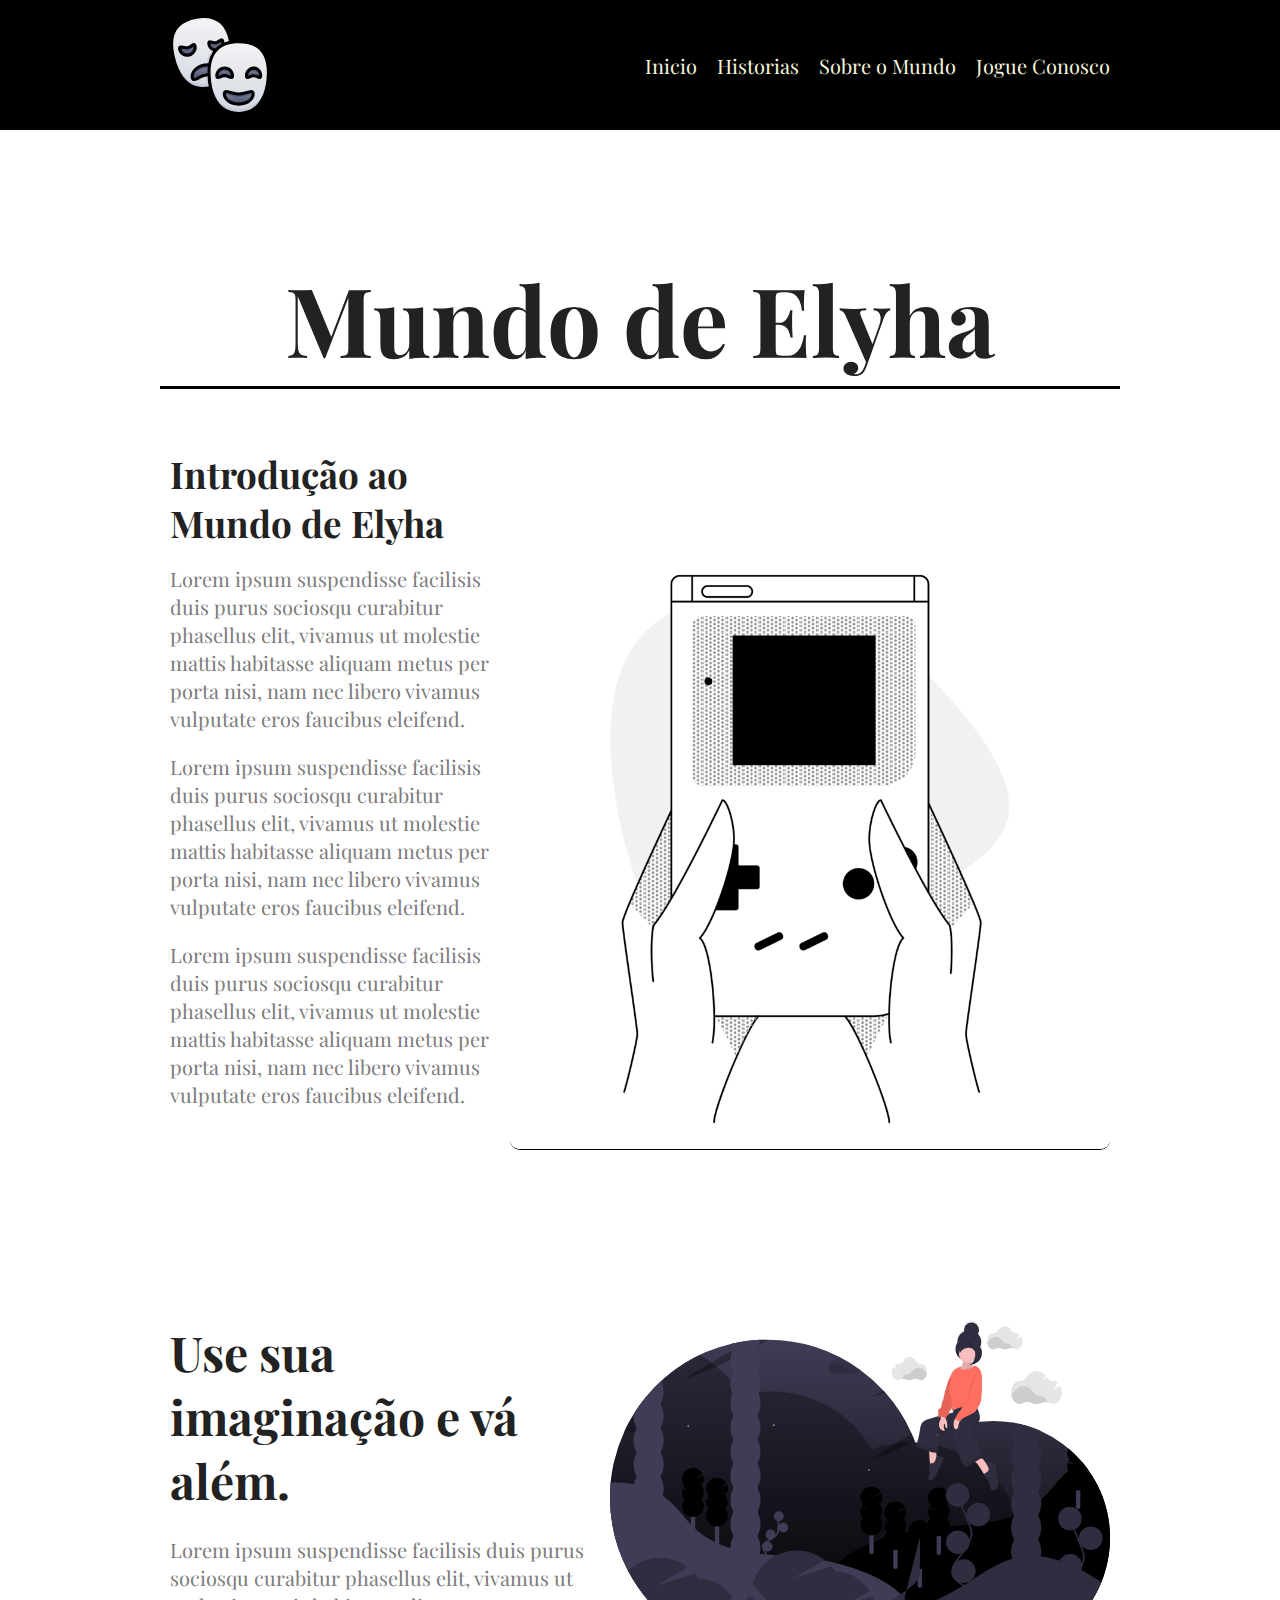
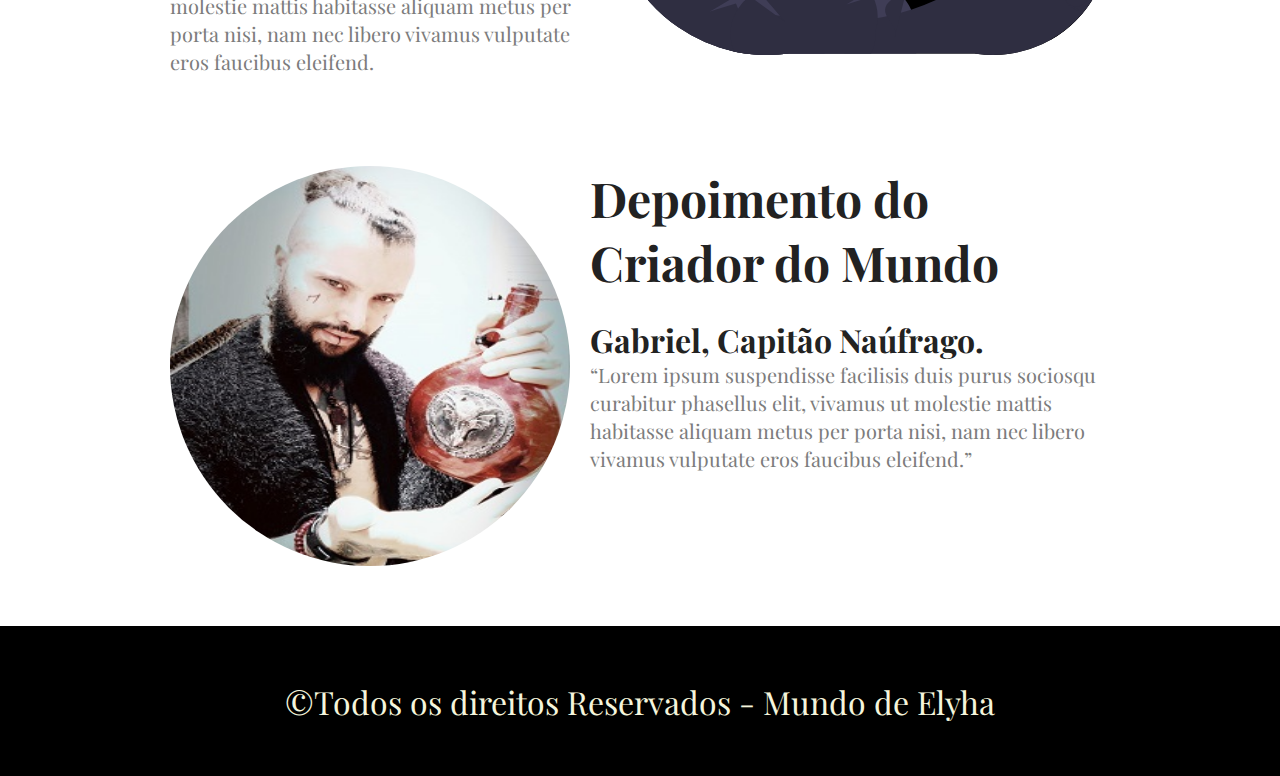
<file: index.html>
<html lang="pt-br">
<head>
    <meta charset="UTF-8">
    <meta name="viewport" content="width=device-width, initial-scale=1.0">
    <link rel="stylesheet" href="style/main.css">
    <link href="https://fonts.googleapis.com/css2?family=Playfair+Display:ital,wght@1,500;1,600;1,900&display=swap" rel="stylesheet">
    <link rel="stylesheet" href="style/query.css">
    <link rel="shortcut icon" href="img/icon2.png" type="image/x-icon">
    <title>Mundo de Elyha</title>
</head>
<body>

    <header class="background-header">
        <div class="menu">
            <div class="menu-logo">
                <a href=""><img src="img/logo-elyha.svg" width="100"></a>
            </div>
            <nav class="menu-nav">
                <div class="menu-mobile">
                    <div class="mm-line"></div>
                    <div class="mm-line"></div>
                    <div class="mm-line"></div>
                </div>
                <ul>
                    <li><a href="index.html">Inicio</a></li>
                    <li><a href="historias.html">Historias</a></li>
                    <li><a href="sobre-mundo.html">Sobre o Mundo</a></li>
                    <li><a href="contato.html">Jogue Conosco</a></li>
                </ul>
            </nav>
        </div>
    </header>
<section class="introducao">
    <div img-introducao>
        <h1 > Mundo de Elyha</h1>
    </div>
</section>

    <section class="sobre" id="sobre">
        <div class="sobre-info">
    <h1>Introdução ao Mundo de Elyha</h1>
    <p>
        Lorem ipsum suspendisse facilisis duis purus sociosqu curabitur phasellus elit, vivamus ut molestie mattis habitasse aliquam metus per porta nisi, nam nec libero vivamus vulputate eros faucibus eleifend.
    </p>
    <p>
        Lorem ipsum suspendisse facilisis duis purus sociosqu curabitur phasellus elit, vivamus ut molestie mattis habitasse aliquam metus per porta nisi, nam nec libero vivamus vulputate eros faucibus eleifend.
    </p>
    <p>
        Lorem ipsum suspendisse facilisis duis purus sociosqu curabitur phasellus elit, vivamus ut molestie mattis habitasse aliquam metus per porta nisi, nam nec libero vivamus vulputate eros faucibus eleifend.
    </p>
        </div>
        <div class="img-lado">
            <img src="img/gameboy.png" alt="" width="600">
        </div>
    </section>

    <section class="curiosidade" id="curiosidade">
        <div class="text-inside">
            <h1>
                Use sua imaginação e vá além.
            </h1>
            <p>
                Lorem ipsum suspendisse facilisis duis purus sociosqu curabitur phasellus elit, vivamus ut molestie mattis habitasse aliquam metus per porta nisi, nam nec libero vivamus vulputate eros faucibus eleifend.
            </p>
        </div>
        <div class="img-draw">
            <img src="img/draw.svg"  width="500">
        </div>
    </section>

    <section class="criador" id="criador">
        <div class="photo-inside">
            <h1>
                Depoimento do Criador do Mundo
            </h1>
            <h2>
                Gabriel, Capitão Naúfrago.
            </h2>
            <p>
                &ldquo;Lorem ipsum suspendisse facilisis duis purus sociosqu curabitur phasellus elit, vivamus ut molestie mattis habitasse aliquam metus per porta nisi, nam nec libero vivamus vulputate eros faucibus eleifend.&rdquo;
            </p>
        </div>
        <div class="img-capitao">
            <img src="img/capitao.jpg"  width="400" height="400">
        </div>
    </section>


    <footer class="footer">
        <p>&copy;Todos os direitos Reservados - Mundo de Elyha</p>
    </footer>
    <script src="index.js"></script>
</body>
</html>
</file>
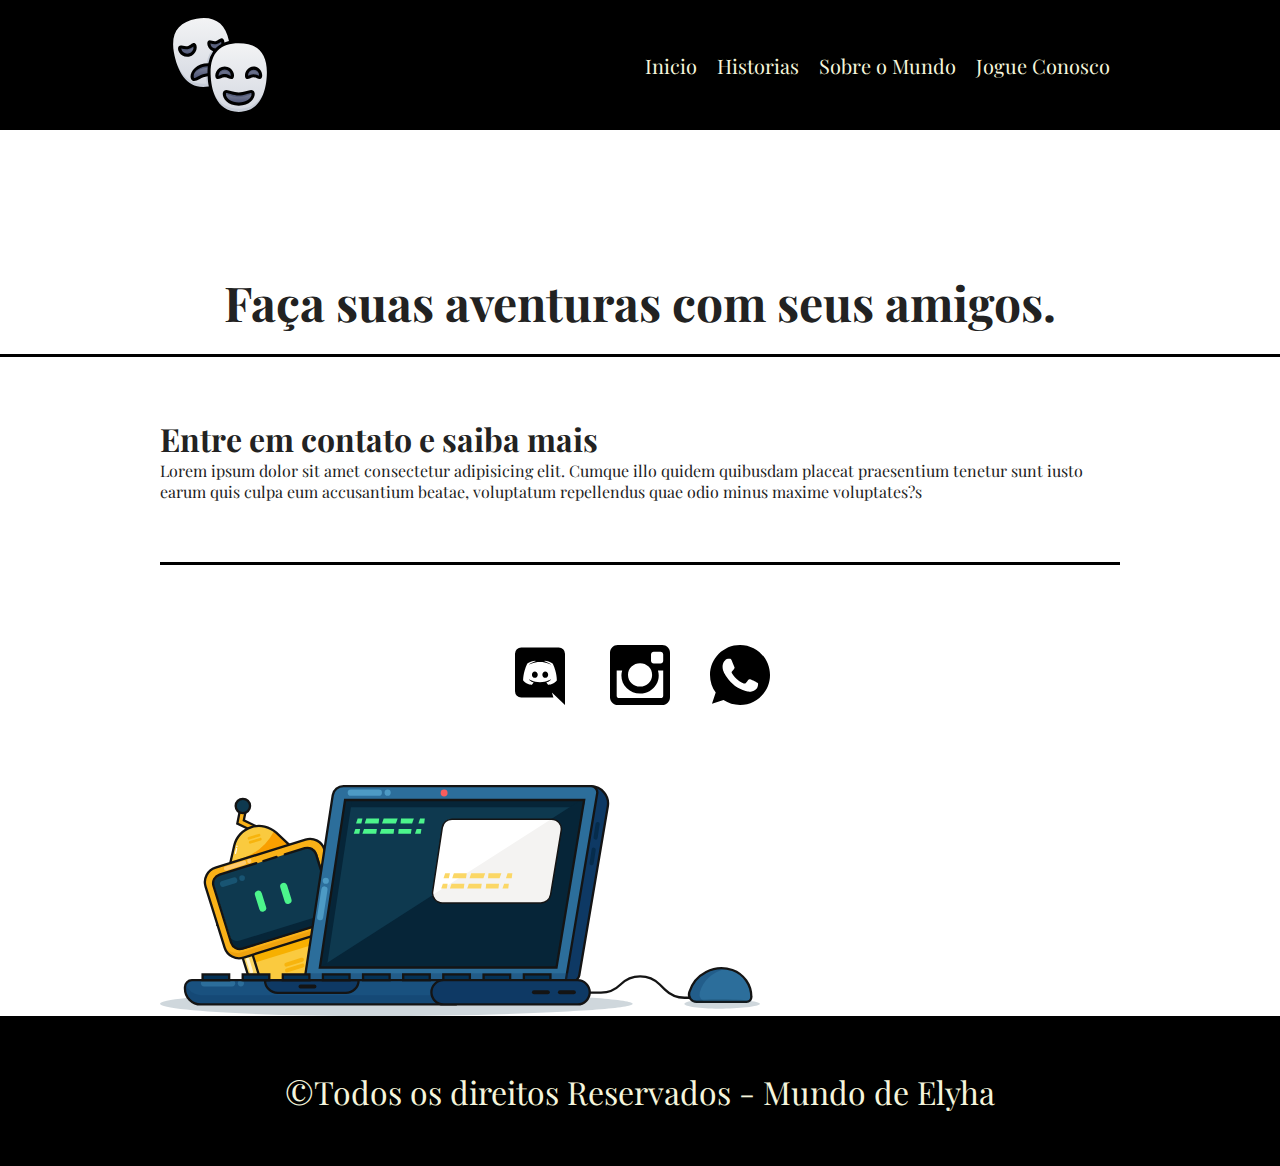
<file: contato.html>
<html lang="pt-br">
<head>
    <meta charset="UTF-8">
    <meta name="viewport" content="width=device-width, initial-scale=1.0">
    <link rel="stylesheet" href="style/main.css">
    <link rel="stylesheet" href="style/sobre-mundo.css">
    <link rel="stylesheet" href="style/contato.css">
    <link rel="stylesheet" href="style/query.css">
    <link href="https://fonts.googleapis.com/css2?family=Playfair+Display:ital,wght@1,500;1,600;1,900&display=swap" rel="stylesheet">
    <link rel="stylesheet" href="style/query.css">
    <link rel="shortcut icon" href="img/icon2.png" type="image/x-icon">
    <title>Sobre o mundo</title>
</head>
<body>

    <header class="background-header">
        <div class="menu">
            <div class="menu-logo">
                <a href=""><img src="img/logo-elyha.svg" width="100"></a>
            </div>
            <nav class="menu-nav">
                <div class="menu-mobile">
                    <div class="mm-line"></div>
                    <div class="mm-line"></div>
                    <div class="mm-line"></div>
                </div>
                <ul>
                    <li><a href="index.html">Inicio</a></li>
                    <li><a href="historias.html">Historias</a></li>
                    <li><a href="sobre-mundo.html">Sobre o Mundo</a></li>
                    <li><a href="contato.html">Jogue Conosco</a></li>
                </ul>
            </nav>
        </div>
    </header>
            <section class="titulo-info">
                <h1>Faça suas aventuras com seus amigos.</h1>
            </section>
        <section class="page-contato" id="page-contato">
            <div class="container-contato">
                <h1>Entre em contato e saiba mais</h1>
                <p>Lorem ipsum dolor sit amet consectetur adipisicing elit. Cumque illo quidem quibusdam placeat praesentium tenetur sunt iusto earum quis culpa eum accusantium beatae, voluptatum repellendus quae odio minus maxime voluptates?s</p>
            </div>
            <div class="container-form">
                <ul>
                    <li><a href="https://discord.gg/32EKyQrG"><img src="./img/discord_icon_136688.svg" width="60px" alt=""></a></li>
                    <li><a href="https://www.instagram.com"><img src="./img/instagram-symbol_icon-icons.com_73522.svg" width="60px" alt=""></a></li>
                    <li><a href="https://api.whatsapp.com/send/?phone=11999999&text=Olá+você%20enviou+uma+mensagem+para+O%20mundo%20de%20Elyha%3B&app_absent=0"><img src="./img/whatsapp-black_100119.svg" width="60px" alt=""></a></li>
                </ul>
            </div>
            <div class="img-form">
                <img src="img/Asset 4.svg" alt="" width="600">
            </div>
        </section>

    <footer class="footer">
        <p>&copy;Todos os direitos Reservados - Mundo de Elyha</p>
    </footer>
<script src="index.js"></script>
</body>
</html>
</file>
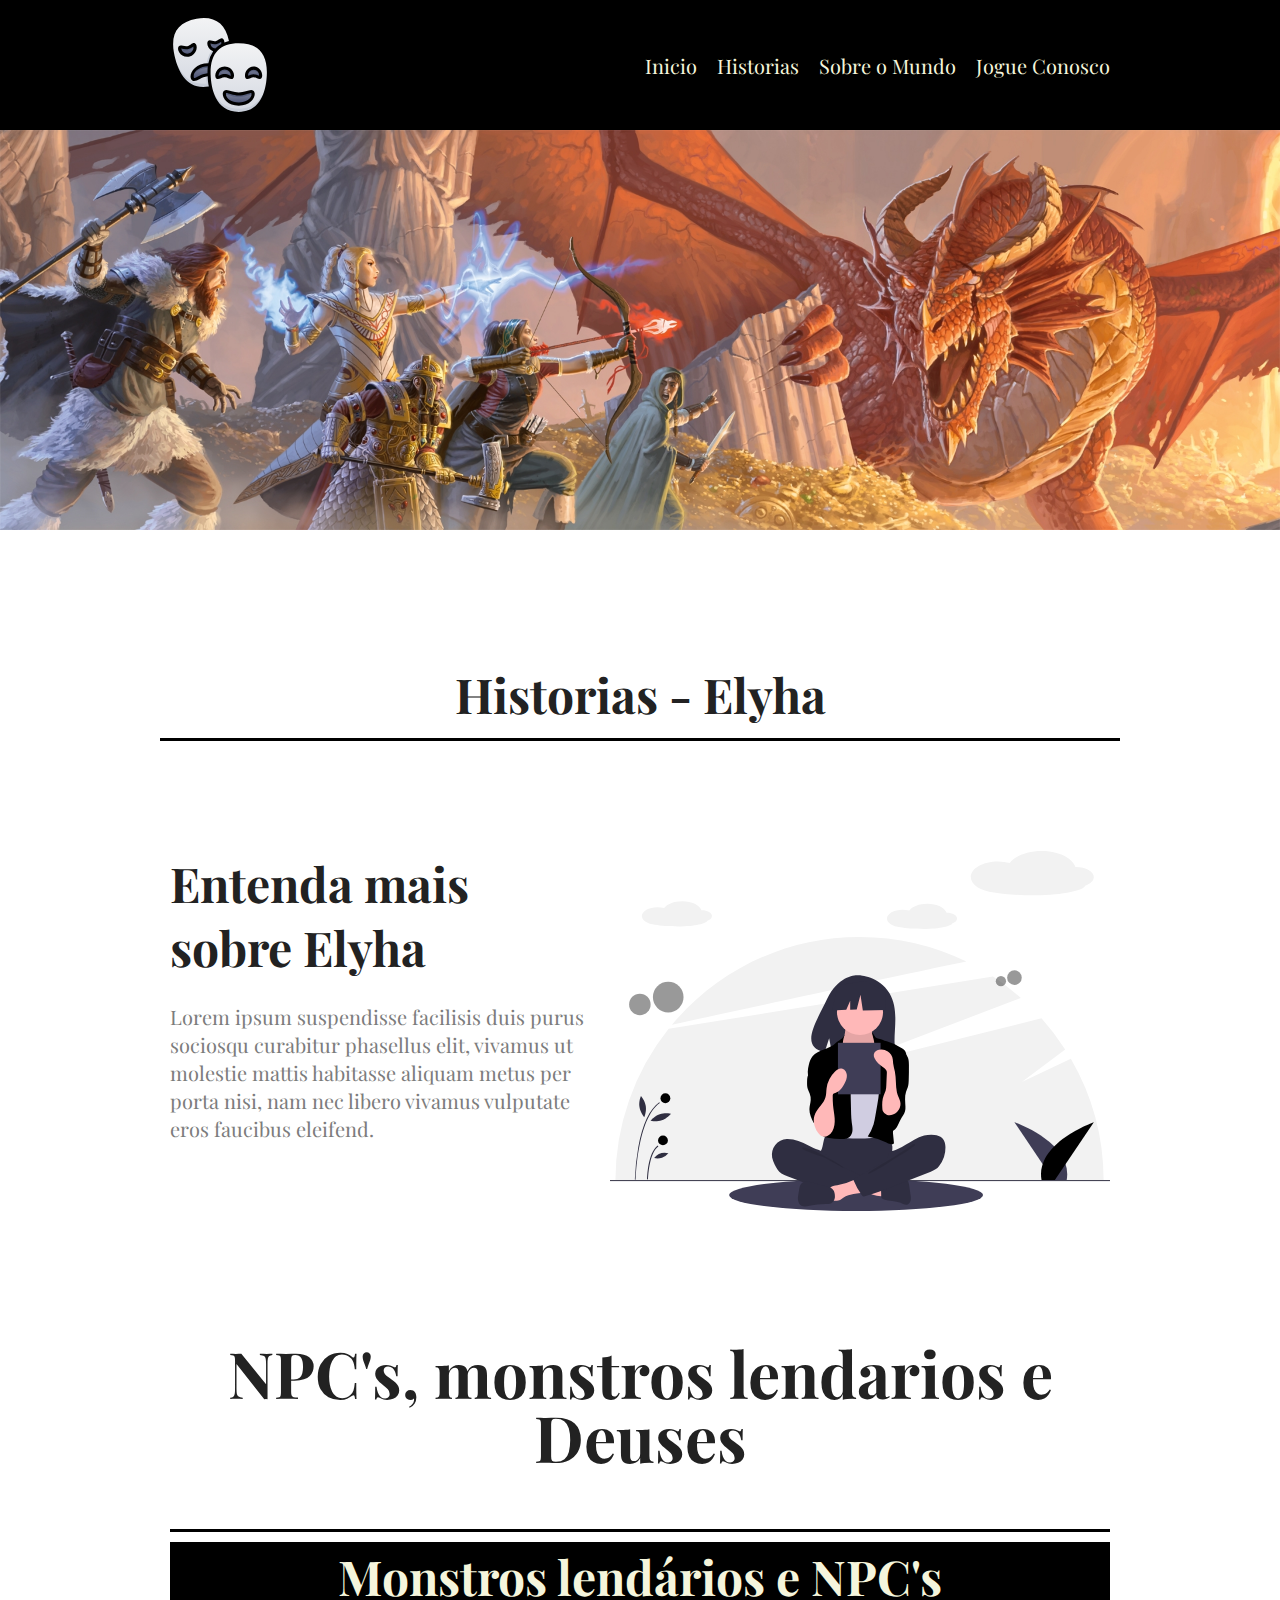
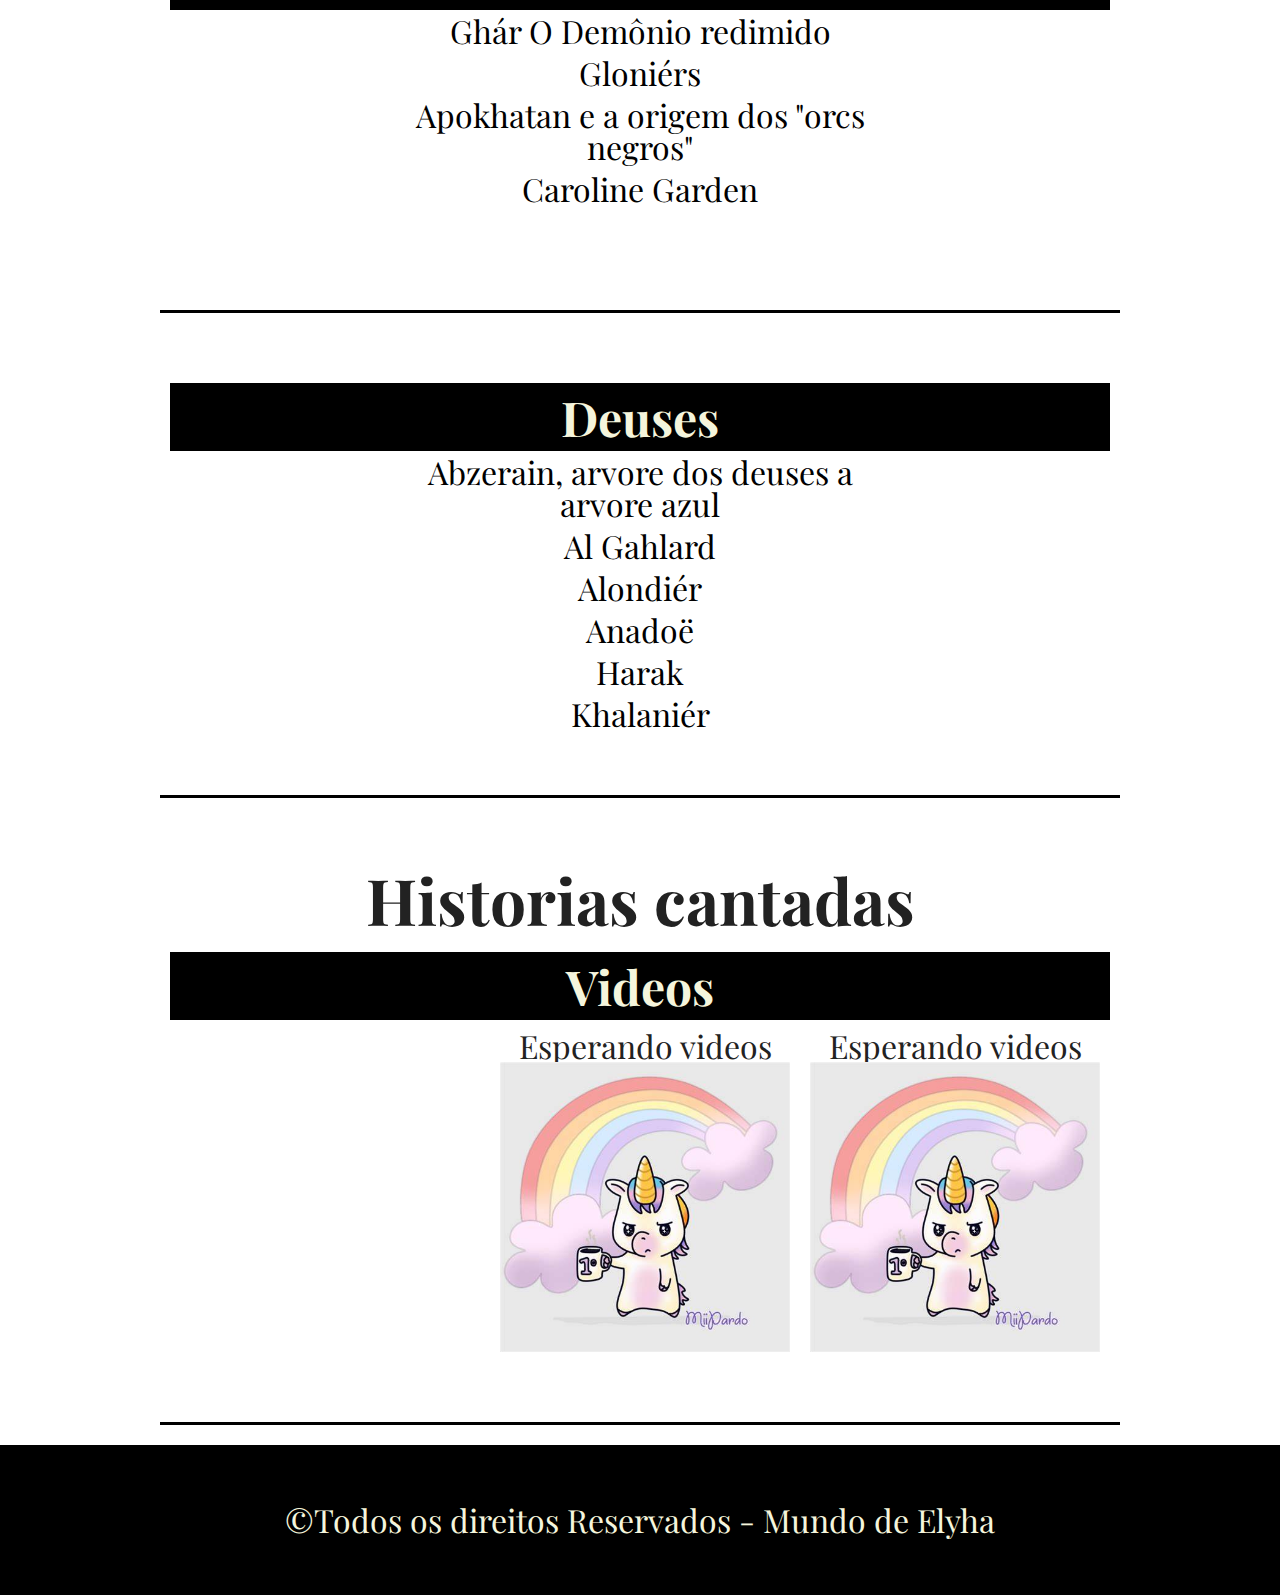
<file: historias.html>
<html lang="pt-br">
<head>
    <meta charset="UTF-8">
    <meta name="viewport" content="width=device-width, initial-scale=1.0">
    <link rel="stylesheet" href="style/main.css">
    <link rel="stylesheet" href="style/historias.css">
    <link href="https://fonts.googleapis.com/css2?family=Playfair+Display:ital,wght@1,500;1,600;1,900&display=swap" rel="stylesheet">
    <link rel="stylesheet" href="style/query.css">
    <link rel="shortcut icon" href="img/icon2.png" type="image/x-icon">
    <title>Historias</title>
</head>
<body>

    <header class="background-header">
        <div class="menu">
            <div class="menu-logo">
                <a href=""><img src="img/logo-elyha.svg" width="100"></a>
            </div>
            <nav class="menu-nav">
                <div class="menu-mobile">
                    <div class="mm-line"></div>
                    <div class="mm-line"></div>
                    <div class="mm-line"></div>
                </div>
                <ul>
                    <li><a href="index.html">Inicio</a></li>
                    <li><a href="historias.html">Historias</a></li>
                    <li><a href="sobre-mundo.html">Sobre o Mundo</a></li>
                    <li><a href="contato.html">Jogue Conosco</a></li>
                </ul>
            </nav>
        </div>
    </header>
    <section>
        <div class="capa">
            <img src="img/hero_dmgscreen_0.jpg" width="900">
        </div>

    </section>

    <div img-introducao>
        <h1 class="introducao"> Historias - Elyha </h1>
        
    </div>

    <section class="curiosidade" id="curiosidade">
        <div class="text-inside">
            <h1>
                Entenda mais sobre Elyha
            </h1>
            <p>
                Lorem ipsum suspendisse facilisis duis purus sociosqu curabitur phasellus elit, vivamus ut molestie mattis habitasse aliquam metus per porta nisi, nam nec libero vivamus vulputate eros faucibus eleifend.
            </p>
        </div>
        <div class="img-draw">
            <img src="img/stories.svg"  width="500">
        </div>
    </section>

    <section class="monsters" id="monsters">
        <div class="monsters">
            <h1>NPC's, monstros lendarios e Deuses</h1>
        </div>
        <div class="cabecalho-mosnter">
            <h2>Monstros lendários e NPC's</h2>
        </div>

        <div class="flex-layout">
        <div>
            <ul>
                <li><a href="">Ghár O Demônio redimido</a></li>
                <li><a href="">Gloniérs</a></li>
                <li><a href="">Apokhatan e a origem dos "orcs negros"</a></li>
                <li><a href="">Caroline Garden</a></li>
                <li><a href=""></a></li>
                <li><a href=""></a></li>
                <li><a href=""></a></li>
                <li><a href=""></a></li>
            </ul>
        </div>

    </section>

    <section class="monsters" id="monsters">
        <div class="cabecalho-mosnter">
            <h2>Deuses</h2>
        </div>
        <div class="flex-layout">
        <div>
            <ul>
                <li><a href="">Abzerain, arvore dos deuses a arvore azul</a></li>
                <li><a href="">Al Gahlard</a></li>
                <li><a href="">Alondiér</a></li>
                <li><a href="">Anadoë</a></li>
                <li><a href="">Harak</a></li>
                <li><a href="">Khalaniér</a></li>
            </ul>
        </div>
    </section>

    <section class="video" id="video">
        <div class="video-sessao">
                <h1>Historias cantadas</h1>
        </div>

        <div class="cabecalho-videos">
            <h2>Videos</h2>
        </div>

        <div class="videos-section">
        <div><iframe width="300" height="315" src="https://www.youtube.com/embed/_h89Ah0futg" frameborder="0" allow="accelerometer; autoplay; clipboard-write; encrypted-media; gyroscope; picture-in-picture" allowfullscreen></iframe></div>

        <div>
            <p>Esperando videos</p>
            <img src="img/divulgue.jpg" width="300">
        </div>

        <div>
            <p>Esperando videos</p>
            <img src="img/divulgue.jpg" width="300">
        </div>
    </div>
    </section>

    <footer class="footer">
        <p>&copy;Todos os direitos Reservados - Mundo de Elyha</p>
    </footer>
    <script src="index.js"></script>
</body>
</body>
</html>
</file>
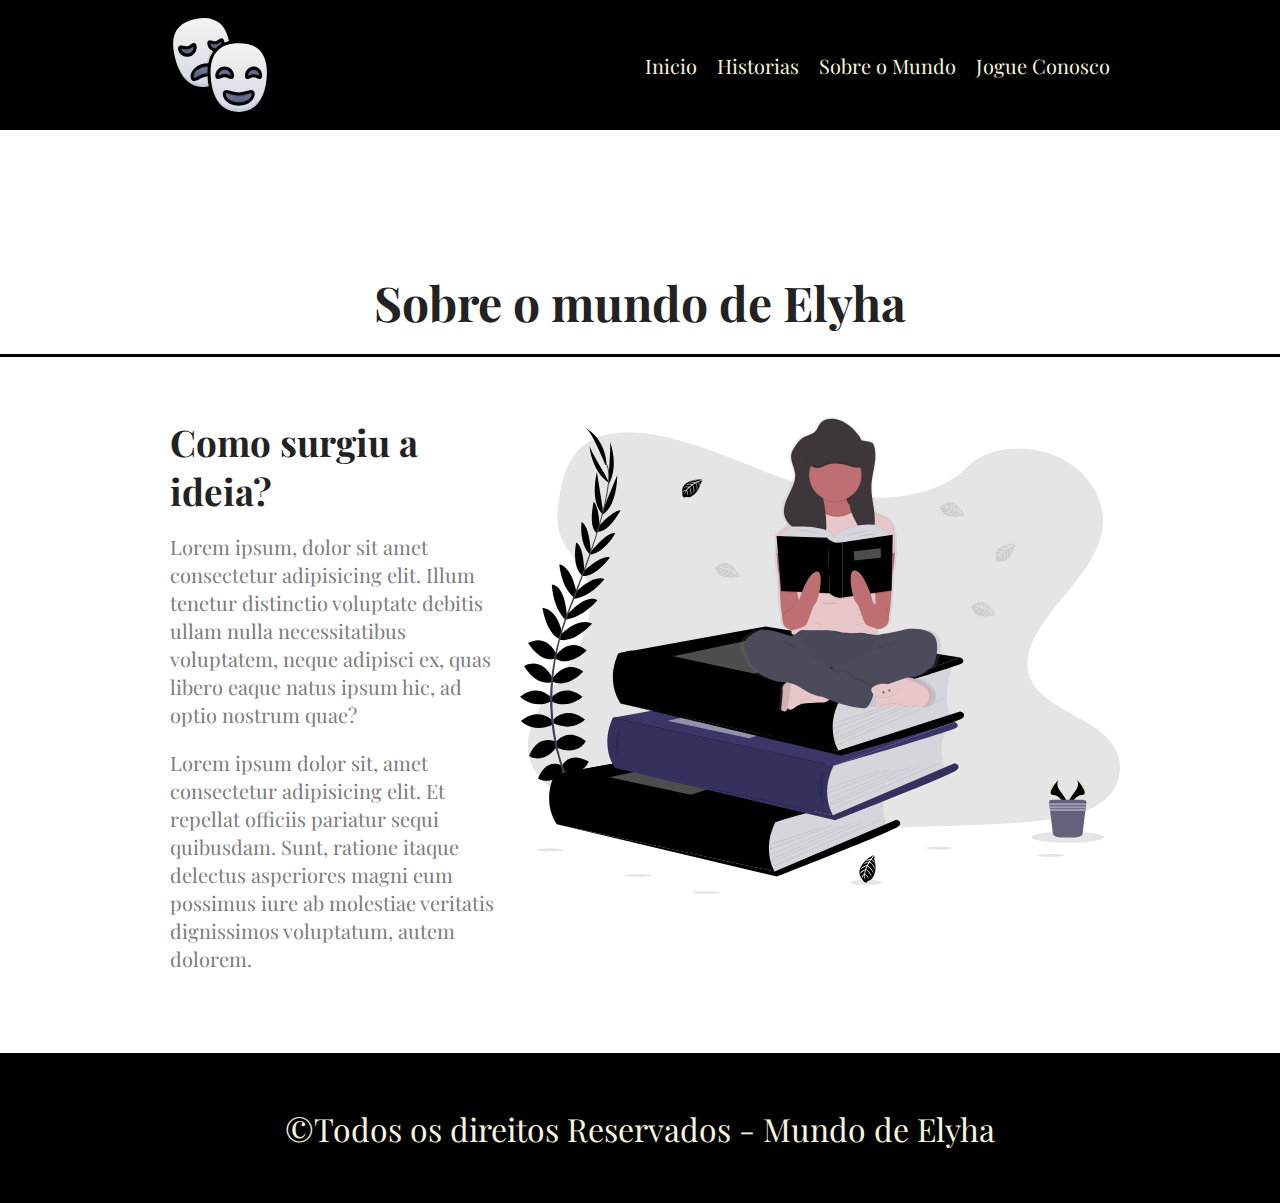
<file: sobre-mundo.html>
<html lang="pt-br">
<head>
    <meta charset="UTF-8">
    <meta name="viewport" content="width=device-width, initial-scale=1.0">
    <link rel="stylesheet" href="style/main.css">
    <link rel="stylesheet" href="style/sobre-mundo.css">
    <link rel="stylesheet" href="style/query.css">
    <link href="https://fonts.googleapis.com/css2?family=Playfair+Display:ital,wght@1,500;1,600;1,900&display=swap" rel="stylesheet">
    
    <link rel="shortcut icon" href="img/icon2.png" type="image/x-icon">
    <title>Sobre o mundo</title>
</head>
<body>

    <header class="background-header">
        <div class="menu">
            <div class="menu-logo">
                <a href=""><img src="img/logo-elyha.svg" width="100"></a>
            </div>
            <nav class="menu-nav">
                <div class="menu-mobile">
                    <div class="mm-line"></div>
                    <div class="mm-line"></div>
                    <div class="mm-line"></div>
                </div>
                <ul>
                    <li><a href="index.html">Inicio</a></li>
                    <li><a href="historias.html">Historias</a></li>
                    <li><a href="sobre-mundo.html">Sobre o Mundo</a></li>
                    <li><a href="contato.html">Jogue Conosco</a></li>
                </ul>
            </nav>
        </div>
    </header>

    <section class="titulo-info">
            <h1>Sobre o mundo de Elyha</h1>
    </section>
    <section class="container-info" id="container-info">
        <div class="info-page">
            <h2>Como surgiu a ideia?</h2>
            <p>Lorem ipsum, dolor sit amet consectetur adipisicing elit. Illum tenetur distinctio voluptate debitis ullam nulla necessitatibus voluptatem, neque adipisci ex, quas libero eaque natus ipsum hic, ad optio nostrum quae?</p>
            <p>Lorem ipsum dolor sit, amet consectetur adipisicing elit. Et repellat officiis pariatur sequi quibusdam. Sunt, ratione itaque delectus asperiores magni eum possimus iure ab molestiae veritatis dignissimos voluptatum, autem dolorem.</p>
        </div>
        <div class="img-historia">
            <img src="./img/undraw_book_lover_mkck.svg" alt="" width="600">
        </div>
    </section>

    <footer class="footer">
        <p>&copy;Todos os direitos Reservados - Mundo de Elyha</p>
    </footer>
    <script src="index.js"></script>
</body>
</body>
</html>
</file>
<file: style/main.css>
/*fontes
font-family: 'Playfair Display', serif;
*/
html,body {
    height: 100%;
}
body, h1, h2, p, ul, li, a{
    margin: 0;
    padding: 0;
}
body{
    font-family: 'Playfair Display', serif;
    color: #222222;
}
li{
    list-style: none;
}

a{
    text-decoration: none;
}
img{
    display: block;
    max-width: 100%;
}

*{
    box-sizing: border-box;
}
.background-header{
    background: black
}
.menu-mobile{
    display: none;
    width: 40px;
    height: 40px;
    margin-top: 40px;
    margin-bottom: 40px;
    margin-right: 20px;
}
.mm-line{
    height: 5px;
    background-color: #ffffff;
}
.menu{
    max-width: 960px;
    margin: 0 auto;
    padding: 15px 0;
    display: flex;
    flex-wrap: wrap;
    justify-content: space-between;
    align-items: center;
    
}
/*menu*/
.menu a{
    color: beige;
}
.menu-logo{
    font-size: 2.25em;
    font-weight: bold;
    margin: 0 10px;
}

.menu-nav ul{
    display: flex;
    flex-wrap: wrap;
}

.menu-nav a{
    font-size: 1.25em;
    display: block;
    padding: 10px;
}

.menu-nav a:hover{
    background:#222222 ;
    border-radius: 20px;
}

/*introdução*/
.introducao {
    font-size: 3em;
    line-height: 1;
    max-width: 960px;
    margin: 0 auto;
    padding: 140px 20px 20px ;
    text-align: center;
    border-bottom: 3px solid black;

}


/*sobre*/
.sobre{
    max-width: 960px;
    margin: 0 auto;
    padding: 60px 0;
    display: flex;
    flex-wrap: wrap;
  
    
}
.sobre-info {
    flex: 2 1 300px;
    margin: 0 10px;
    flex-wrap: wrap;
}
.sobre-info h1{
    font-size: 2.30em;
    margin-bottom: .5em;
}
.sobre-info p{
        font-size: 1.25em;
        line-height: 1.4;
        margin-bottom: 1em;
        color: #7c7c7c;
        
}
.sobre img{
    flex: 1 1 160px;
    margin: 0 10px;
}

.img-lado img{
    border-radius: 10px;
    margin-top: 100px;
    border-bottom: 1px solid black;
}
/*curiosidades*/
.curiosidade{
    max-width: 960px;
    margin: 0 auto;
    padding: 10px 0;
    display: flex;
    flex-wrap: wrap;
    margin-top: 100px;
    flex-wrap: wrap;
}

.text-inside{
    flex: 2 1 300px;
    margin: 0 10px;
    flex-wrap: wrap;
}
.text-inside h1 {
    font-size: 3em;
    margin-bottom: .5em;
}

.text-inside p{
    font-size: 1.25em;
    line-height: 1.4;
    margin-bottom: 1em;
    color:#7c7c7c ;
}


.curiosidade img{
    flex: 1 1 160px;
    margin: 0 10px;
}

/*Capitão*/

.criador{
    max-width: 960px;
    margin: 0 auto;
    padding: 60px 0;
    display: flex;
    flex-wrap: wrap;
    flex-direction: row-reverse;

    flex-wrap: wrap;
}

.photo-inside{
    flex:  1 300px;
    margin: 0 10px;
}
.photo-inside h1 {
    font-size: 3em;
    margin-bottom: .5em;
}
.photo-inside h2{
    font-size: 2em;
}

.photo-inside p{
    font-size: 1.25em;
    line-height: 1.4;
    margin-bottom: 1em;
    color:#7c7c7c ;
}

.criador img{
    flex: 1 1 160px;
    margin: 0 10px;
}
.img-capitao img{
    border-radius: 50%;
}



/*rodape*/
.footer{
    display: flex;
    background: black;
    height: 150px;
    align-items: center;
    flex-wrap: wrap;

}
.footer p{
    flex: 1;
    color: beige;
    font-size: 2em;
    text-align: center;
    margin: 0 auto;
}
</file>
<file: style/query.css>
/*INDEX MENU E CONTAINER*/

@media (max-width: 650px) {
  /*INDEX*/

  .menu-mobile {
    display: flex;
    flex-direction: column;
    justify-content: space-around;
  }
  header {
    position: fixed;
    width: 100%;
    height: 140px;
    justify-content: center;
  }
  nav ul {
    flex-direction: column;
    display: none;
    position: absolute;
    left: 0;
    width: 100%;
    background-color: black;
  }

  .img-lado {
    width: 400px;
  }
  .img-draw {
    width: 400px;
  }
  .img-capitao {
    width: 500px;
  }
}

/*historias*/
@media (max-width: 650px) {
  .curiosidades {
    margin: 0;
    padding: 0;
  }
  .capa{
      display: none;
  }
  .menu-logo a img{
      width: 50px;
  }
  .flex-layout ul li{
      font-size: 25px;
  }
  /* sobre o mundo*/
  .container-contato{
      padding: 15px;
  }
}
</file>
<file: style/sobre-mundo.css>
/*titulo*/
.titulo-info{
        font-size: 1em;
        margin: 0 auto;
        padding: 140px 20px 20px ;
        text-align: center;
        border-bottom: 3px solid black;
}

.titulo-info h1{
    font-size: 3em;
}

/*container*/
.container-info{
    max-width: 960px;
    margin: 0 auto;
    padding: 60px 0;
    display: flex;
    flex-wrap: wrap;
  
    
}
.info-page {
    flex: 2 1 300px;
    margin: 0 10px;
    flex-wrap: wrap;
}
.info-page h2{
    font-size: 2.30em;
    margin-bottom: .5em;
}
.info-page p{
        font-size: 1.25em;
        line-height: 1.4;
        margin-bottom: 1em;
        color: #7c7c7c;
        
}
.info-page img{
    flex: 1 1 160px;
    margin: 0 10px;
}
</file>
<file: style/contato.css>
.container-contato{
    max-width: 960px;
    margin: 0 auto;
    padding: 60px 0;
    display: flex;
    flex-wrap: wrap;
    border-bottom: 3px solid black;    
}
/*Formularios*/
.container-form{
    max-width: 960px;
    margin: 0 auto;
    padding: 60px 0;
    display: flex;
    flex-wrap: wrap; 
    justify-content: center;
}
.container-form ul{
    display: flex;
    flex-wrap: wrap;
}

.container-form li{
    padding: 20px;
}

.img-form{
    max-width: 960px;
    margin: 0 auto;
    display: flex;
    flex-wrap: wrap;
}

.img-form img{
display: flex;
flex-wrap: wrap;
}
</file>
<file: style/historias.css>
.capa img{
    width: 100%;
    flex-wrap: wrap;
}

.monsters {
    flex-wrap: wrap;
    line-height: 1;
    max-width: 960px;
    margin: 0 auto;
    padding: 60px 10px;
    text-align: center;
    border-bottom: 3px solid black;
    margin-bottom: 10px;
}

.monsters h1{
    font-size: 4em;
}

.cabecalho-mosnter {
    background: black;
    flex-wrap: wrap;
    font-size: 2em;
    color: beige;
    padding: 10px;
    flex-wrap: wrap;
}

.monster01{
    max-width: 960px;
    margin-top: 20px;
    flex-wrap: wrap;
    padding: 15px;
}

.monster01 img{
    margin-top: 10px;
    margin: 0 auto;
}

.monster02{
    max-width: 960px;
    margin-top: 20px;
    flex-wrap: wrap;
    padding: 15px;
}

.monster02 img{
    margin-top: 10px;
    margin: 0 auto;
}

/*layout*/
.flex-layout{
    display: flex;
    font-size: 2em;
    flex-wrap: wrap;
    max-width: 500px;
    margin: 0 auto;
}

.flex-layout > div{
    flex:  1 1 300px;
}

.flex-layout ul li{
    padding: 5px;
}

.flex-layout li:hover{
    background-color: #1111;
    cursor: pointer;
}

.flex-layout a{
    color: black;
}

.flex-layout a:hover{
    color: black;
    cursor: pointer;
}
/*videos*/

.video {
    flex-wrap: wrap;
    line-height: 1;
    max-width: 960px;
    margin: 0 auto;
    padding: 60px 10px;
    text-align: center;
    border-bottom: 3px solid black;
    margin-bottom: 20px;
}

.video h1{
    font-size: 4em;
    margin-bottom: 20px;
}

.videos-section {
    display: flex;
    flex-wrap: wrap;
    margin: 0 auto;
}

.videos-section > div{
    flex:  1 1 200px;
    margin: 10px;
    flex-wrap: wrap;
}

.videos-section p {
    font-size: 2em;
    flex-wrap: wrap;
}

.cabecalho-videos {
    background: black;
    flex-wrap: wrap;
    font-size: 2em;
    color: beige;
    padding: 10px;
    flex-wrap: wrap;
}
</file>
